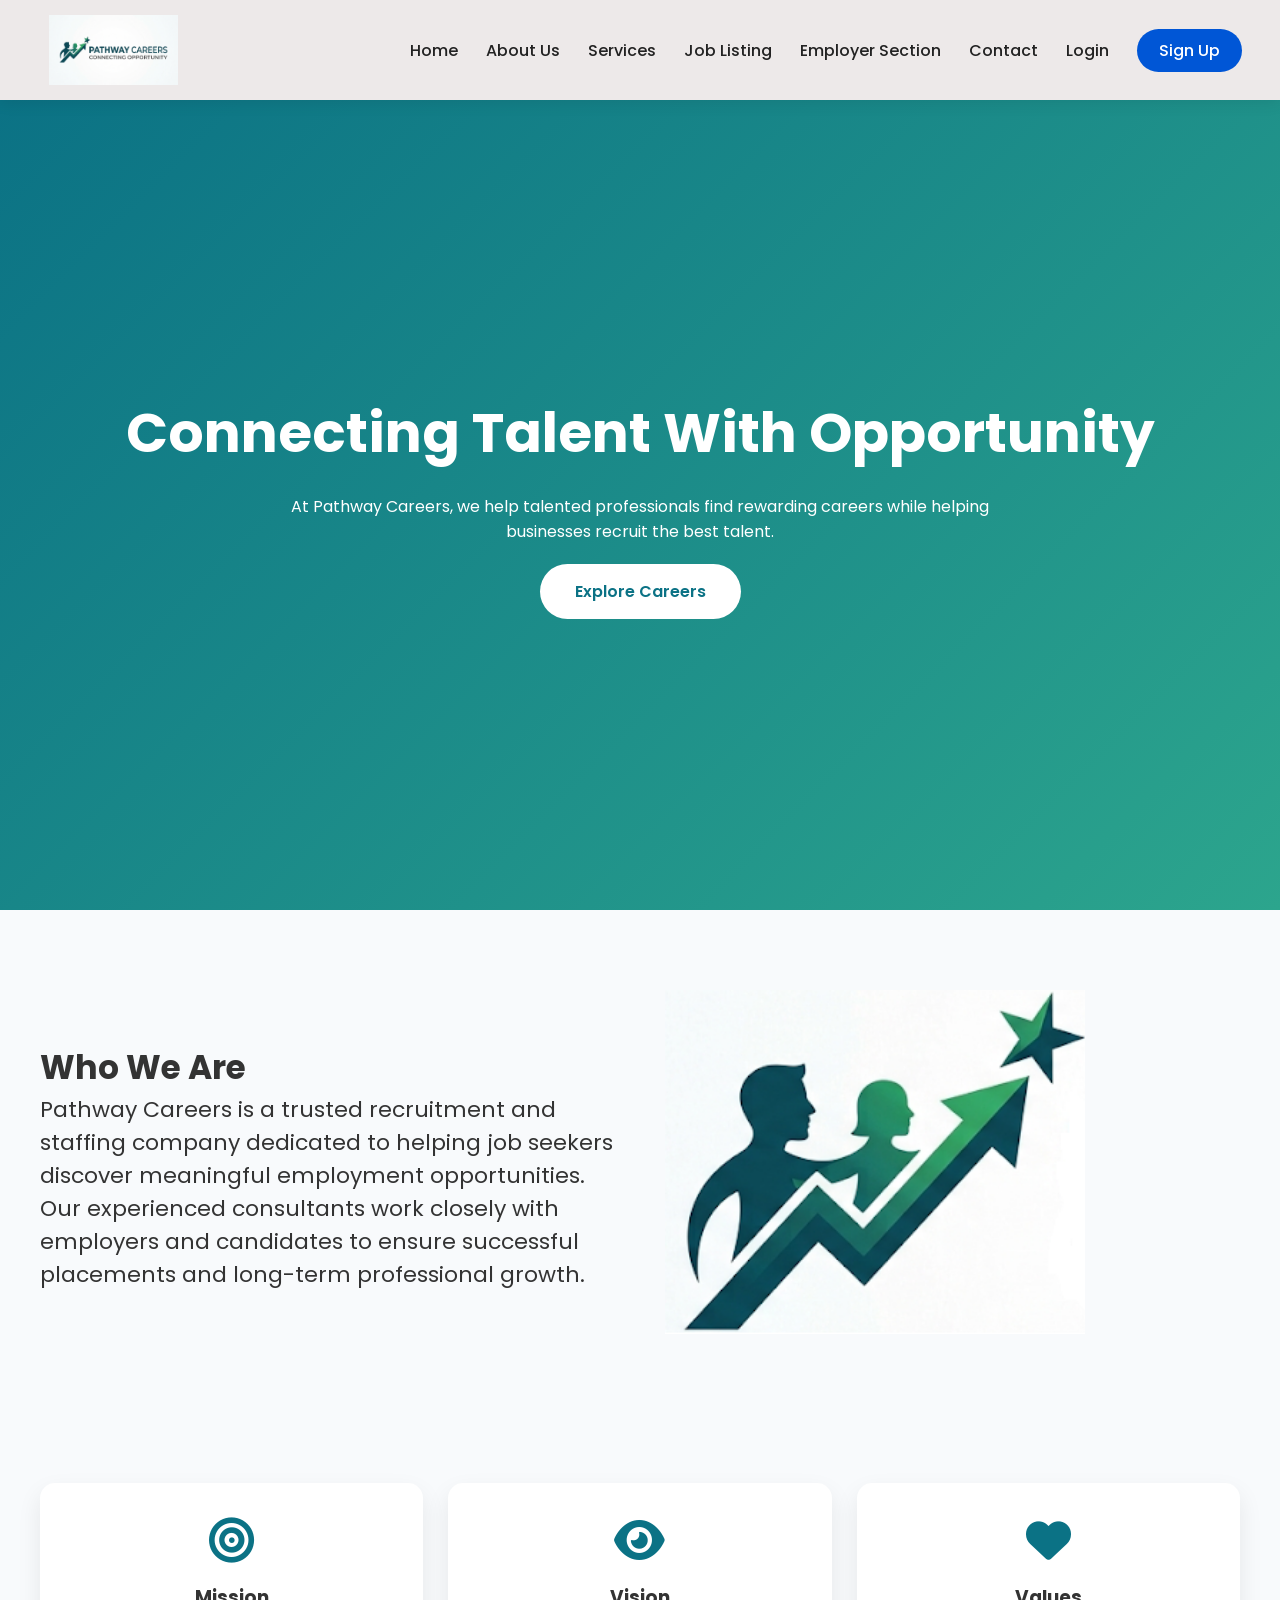
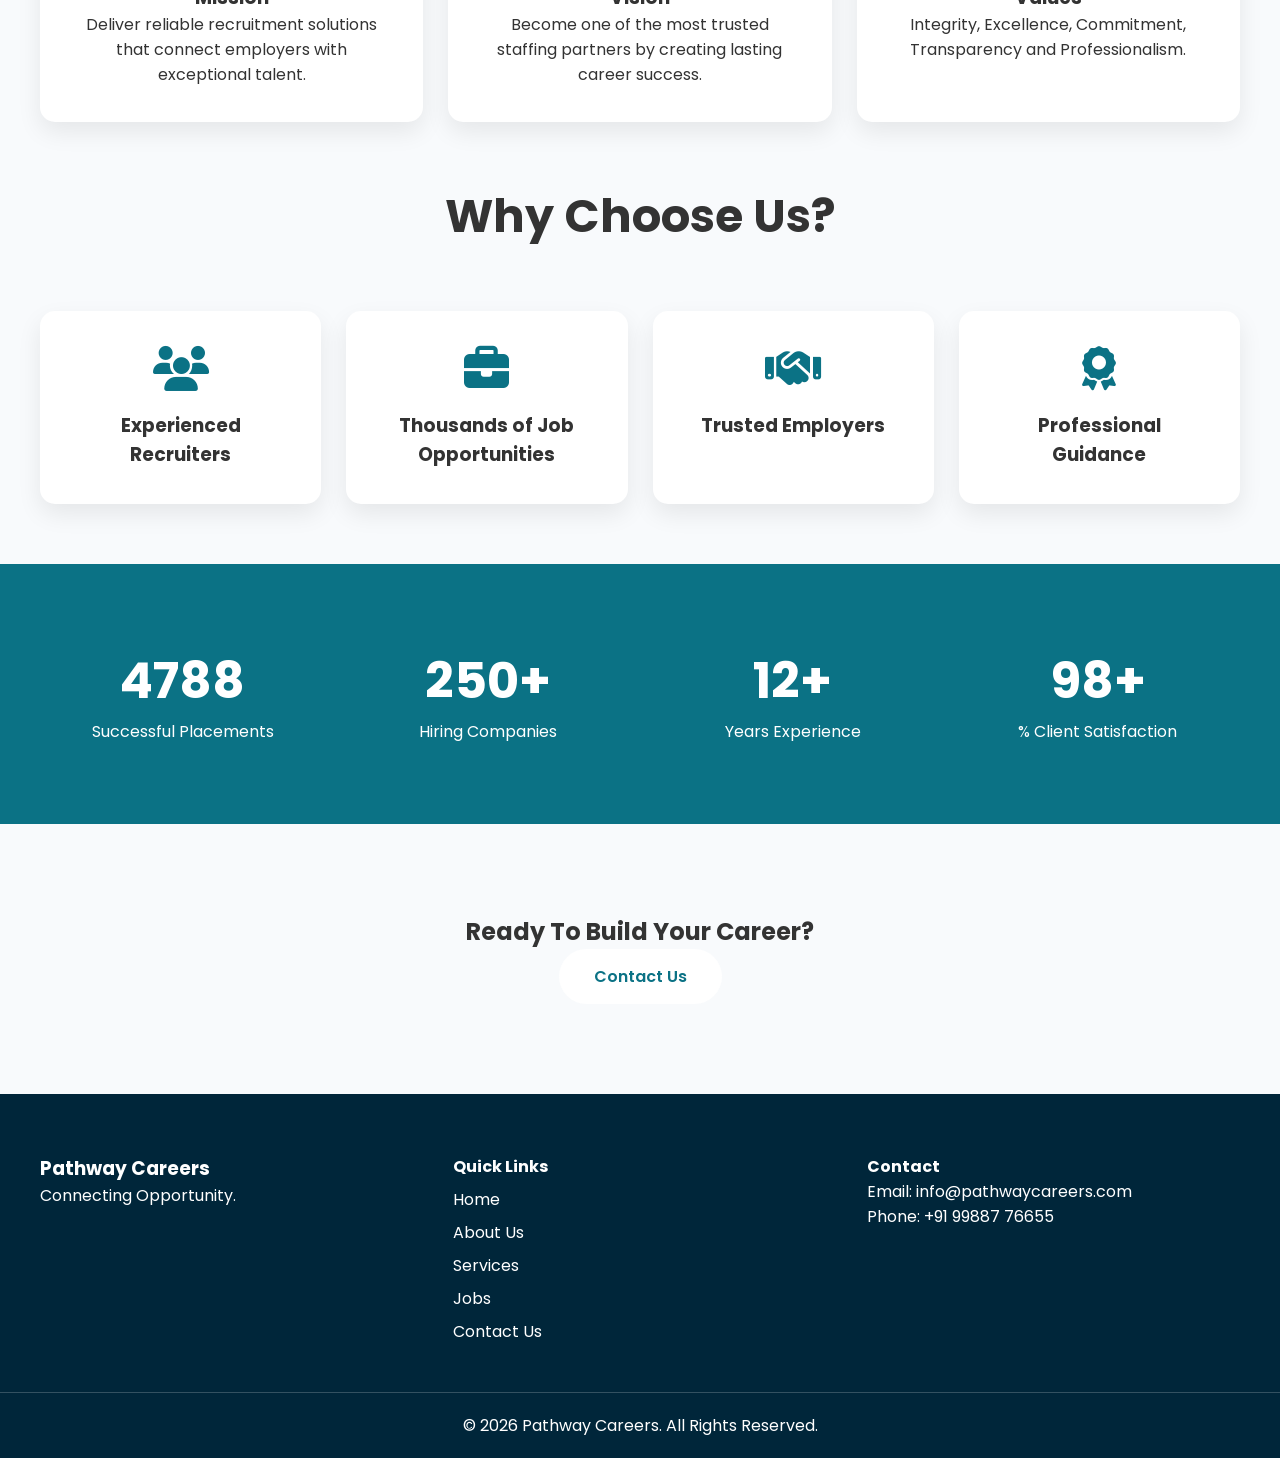
<file: about.html>
<!DOCTYPE html>
<html lang="en">

<head>

    <meta charset="UTF-8">
    <meta name="viewport" content="width=device-width, initial-scale=1.0">

    <title>About Us | Pathway Careers</title>
    <link rel="icon" type="image/png" href="abminilogo.png">

    <link rel="preconnect" href="https://fonts.googleapis.com">
    <link href="https://fonts.googleapis.com/css2?family=Poppins:wght@300;400;500;600;700&display=swap"
        rel="stylesheet">



    <link rel="stylesheet" href="https://cdnjs.cloudflare.com/ajax/libs/font-awesome/6.6.0/css/all.min.css">

    <link rel="stylesheet" href="abcss.css">

</head>

<body>

    <header>

        <div class="container">

            <div class="logo">

                <img src="alogo.webp" alt="logo">

            </div>

            <nav id="nav">

                <ul>

                    <li><a href="index.html">Home</a></li>

                    <li><a href="about.html" class="active">About Us</a></li>

                    <li><a href="services.html">Services</a></li>

                    <li><a href="job.html">Job Listing</a></li>

                    <li><a href="employer.html">Employer Section</a></li>

                    <li><a href="contact.html">Contact</a></li>

                    <li><a href="login.html">Login</a></li>

                    <li><a href="signup.html" class="signup-btn">Sign Up</a></li>
                </ul>

            </nav>

            <div class="menu-btn" id="menuBtn">
                <i class="fas fa-bars"></i>
            </div>

        </div>

    </header>

    <section class="hero">

        <div class="hero-content">

            <h1>Connecting Talent With Opportunity</h1>

            <p>

                At Pathway Careers, we help talented professionals find rewarding careers while helping businesses
                recruit the best talent.

            </p>

            <a href="job.html" class="btn">Explore Careers</a>

        </div>

    </section>

    <section class="about">

        <div class="container grid">

            <div>

                <h2>Who We Are</h2>

                <p>

                    Pathway Careers is a trusted recruitment and staffing company dedicated to helping job seekers
                    discover meaningful employment opportunities.

                </p>

                <p>

                    Our experienced consultants work closely with employers and candidates to ensure successful
                    placements and long-term professional growth.

                </p>

            </div>

            <div>

                <img src="abminilogo.png" class="about-logo">

            </div>

        </div>

    </section>

    <section class="mission">

        <div class="container cards">

            <div class="card">

                <i class="fas fa-bullseye"></i>

                <h3>Mission</h3>

                <p>

                    Deliver reliable recruitment solutions that connect employers with exceptional talent.

                </p>

            </div>

            <div class="card">

                <i class="fas fa-eye"></i>

                <h3>Vision</h3>

                <p>

                    Become one of the most trusted staffing partners by creating lasting career success.

                </p>

            </div>

            <div class="card">

                <i class="fas fa-heart"></i>

                <h3>Values</h3>

                <p>

                    Integrity, Excellence, Commitment, Transparency and Professionalism.

                </p>

            </div>

        </div>

    </section>

    <section class="why">

        <h2 class="h2">Why Choose Us?</h2>

        <div class="container cards">

            <div class="card">
                <i class="fas fa-users"></i>
                <h3>Experienced Recruiters</h3>
            </div>

            <div class="card">
                <i class="fas fa-briefcase"></i>
                <h3>Thousands of Job Opportunities</h3>
            </div>

            <div class="card">
                <i class="fas fa-handshake"></i>
                <h3>Trusted Employers</h3>
            </div>

            <div class="card">
                <i class="fas fa-award"></i>
                <h3>Professional Guidance</h3>
            </div>

        </div>

    </section>

    <section class="stats">

        <div class="container stats-grid">

            <div>

                <h2 class="counter" data-target="5000">0</h2>

                <p>Successful Placements</p>

            </div>

            <div>

                <h2 class="counter" data-target="250">0</h2>

                <p>Hiring Companies</p>

            </div>

            <div>

                <h2 class="counter" data-target="12">0</h2>

                <p>Years Experience</p>

            </div>

            <div>

                <h2 class="counter" data-target="98">0</h2>

                <p>% Client Satisfaction</p>

            </div>

        </div>

    </section>

    <section class="cta">

        <h2>Ready To Build Your Career?</h2>

        <a href="contact.html" class="btn">Contact Us</a>

    </section>

    <footer>

        <div class="container footer">

            <div>

                <h3>Pathway Careers</h3>

                <p>Connecting Opportunity.</p>

            </div>

            <div>

                <h4>Quick Links</h4>
                <a href="index.html">Home</a>
                <a href="about.html">About Us</a>
                <a href="services.html">Services</a>
                <a href="job.html">Jobs</a>
                <a href="contact.html">Contact Us</a>

            </div>

            <div>

                <h4>Contact</h4>

                <p>Email: info@pathwaycareers.com</p>

                <p>Phone: +91 99887 76655</p>

            </div>

        </div>

        <div class="copy">

            © 2026 Pathway Careers. All Rights Reserved.

        </div>

    </footer>

    <script>
        const menu = document.getElementById("nav");
        const btn = document.getElementById("menuBtn");

        btn.onclick = () => {
            menu.classList.toggle("active");
        };

        const counters = document.querySelectorAll(".counter");

        counters.forEach(counter => {

            const update = () => {

                const target = +counter.getAttribute("data-target");

                const count = +counter.innerText;

                const speed = 80;

                const increment = target / speed;

                if (count < target) {

                    counter.innerText = Math.ceil(count + increment);

                    setTimeout(update, 20);

                }

                else {

                    counter.innerText = target + "+";

                }

            }

            update();

        });
    </script>

</body>

</html>
</file>
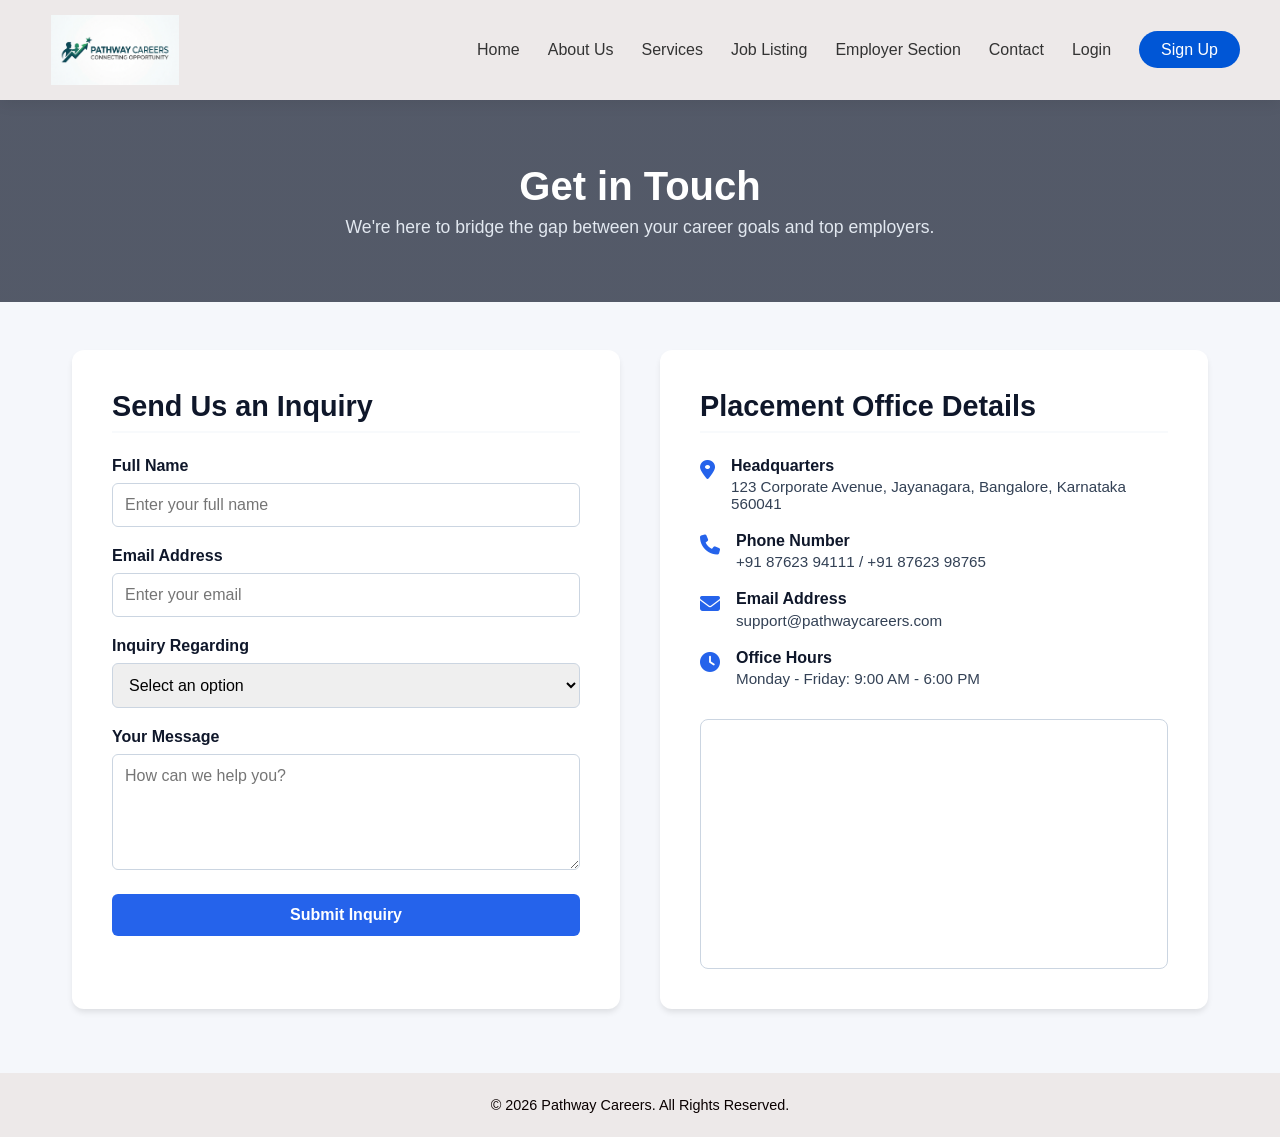
<file: contact.html>
<!DOCTYPE html>
<html lang="en">
<head>
    <meta charset="UTF-8">
    <meta name="viewport" content="width=device-width, initial-scale=1.0">
    <title>Contact Us - Pathway Careers</title>
    <!-- FontAwesome for Icons -->
    <link rel="stylesheet" href="https://cdnjs.cloudflare.com/ajax/libs/font-awesome/6.4.0/css/all.min.css">
    <style>
        :root {
            --primary-color: #0f172a;
            --accent-color: #2563eb;
            --accent-hover: #1d4ed8;
            --bg-light: #f8fafc;
            --text-dark: #334155;
            --border-color: #cbd5e1;
        }

       /* ===========================
   GOOGLE FONT & RESET
=========================== */


@import url('https://fonts.googleapis.com/css2?family=Poppins:wght@300;400;500;600;700;800&display=swap');


*{
margin:0;
padding:0;
box-sizing:border-box;
font-family:'Poppins',sans-serif;
}

body{
background:#f5f7fb;
color:#222;
}

/*===========================
 NAVBAR
===========================*/

header{
position:sticky;
top:0;
z-index:1000;
background:#ede9e9;
box-shadow:0 3px 15px rgba(0,0,0,.08);
}

.navbar{
max-width:1400px;
margin:auto;
padding:15px 40px;
display:flex;
align-items:center;
justify-content:space-between;
position:relative;
}

.logo{
display:flex;
align-items:center;
gap:12px;
}

.logo img{
width:150px;
height:70px;
border-radius:0;
object-fit:contain;
display:block;
flex-shrink:0;
}

.logo h2{
font-size:26px;
font-weight:700;
color:#004aad;
}

.nav-links{
display:flex;
list-style:none;
gap:28px;
align-items:center;
}

.nav-links li a{
text-decoration:none;
color:#333;
font-weight:500;
transition:.3s;
}

.nav-links li a:hover,
.nav-links li a.active{
color:#0056d6;
}

.signup-btn{
background:#0056d6;
color:#fff!important;
padding:10px 22px;
border-radius:30px;
transition:.3s;
}

.signup-btn:hover{
background:#003f9e;
}

.menu-btn{
display:none;
font-size:30px;
cursor:pointer;
color:#0056d6;
}

@media (max-width: 900px){
    .navbar{
        padding:15px 20px;
    }

    .menu-btn{
        display:block;
    }

    .nav-links{
        position:absolute;
        top:calc(100% + 8px);
        right:20px;
        flex-direction:column;
        align-items:flex-start;
        background:#fff;
        width:min(280px, 90vw);
        max-height:calc(100vh - 90px);
        overflow-y:auto;
        padding:18px;
        border-radius:16px;
        box-shadow:0 12px 30px rgba(0,0,0,0.16);
        display:none;
        z-index:1001;
    }

    .nav-links.active{
        display:flex;
    }

    .nav-links li{
        width:100%;
    }

    .nav-links li a{
        display:block;
        width:100%;
        padding:8px 0;
    }

    .signup-btn{
        display:inline-block;
        text-align:center;
        margin-top:5px;
    }
}

        /* Hamburger Menu Icon */
        .hamburger {
            display: none;
            cursor: pointer;
            font-size: 1.5rem;
            color: var(--primary-color);
        }

        /* --- HERO BANNER --- */
        .page-banner {
            background: linear-gradient(rgba(15, 23, 42, 0.7), rgba(15, 23, 42, 0.7)), url('https://images.unsplash.com/photo-1521737604893-d14cc237f11d?auto=format&fit=crop&w=1200&q=80') no-repeat center center/cover;
            color: #ffffff;
            text-align: center;
            padding: 4rem 2rem;
        }

        .page-banner h1 {
            font-size: 2.5rem;
            margin-bottom: 0.5rem;
        }

        .page-banner p {
            font-size: 1.1rem;
            color: #e2e8f0;
        }

        /* --- CONTACT SECTION CONTAINER --- */
        .contact-container {
            max-width: 1200px;
            margin: 3rem auto;
            padding: 0 2rem;
            display: grid;
            grid-template-columns: 1fr 1fr;
            gap: 2.5rem;
        }

        .card {
            background: #ffffff;
            padding: 2.5rem;
            border-radius: 12px;
            box-shadow: 0 4px 6px -1px rgba(0, 0, 0, 0.1);
        }

        .card h2 {
            font-size: 1.8rem;
            color: var(--primary-color);
            margin-bottom: 1.5rem;
            border-bottom: 2px solid var(--bg-light);
            padding-bottom: 0.5rem;
        }

        /* --- INQUIRY FORM --- */
        .form-group {
            margin-bottom: 1.25rem;
        }

        .form-group label {
            display: block;
            font-weight: 600;
            margin-bottom: 0.5rem;
            color: var(--primary-color);
        }

        .form-group input, 
        .form-group select, 
        .form-group textarea {
            width: 100%;
            padding: 0.75rem;
            border: 1px solid var(--border-color);
            border-radius: 6px;
            font-size: 1rem;
            outline: none;
            transition: border-color 0.3s;
        }

        .form-group input:focus, 
        .form-group select:focus, 
        .form-group textarea:focus {
            border-color: var(--accent-color);
        }

        .btn-submit {
            background-color: var(--accent-color);
            color: #ffffff;
            border: none;
            padding: 0.75rem 1.5rem;
            font-size: 1rem;
            font-weight: 600;
            border-radius: 6px;
            cursor: pointer;
            width: 100%;
            transition: background-color 0.3s;
        }

        .btn-submit:hover {
            background-color: var(--accent-hover);
        }

        /* --- PLACEMENT OFFICE DETAILS --- */
        .office-details {
            display: flex;
            flex-direction: column;
            gap: 1.25rem;
            margin-bottom: 2rem;
        }

        .detail-item {
            display: flex;
            align-items: flex-start;
            gap: 1rem;
        }

        .detail-item i {
            color: var(--accent-color);
            font-size: 1.25rem;
            margin-top: 0.2rem;
        }

        .detail-item div h4 {
            font-size: 1rem;
            color: var(--primary-color);
            margin-bottom: 0.2rem;
        }

        .detail-item div p {
            color: var(--text-dark);
            font-size: 0.95rem;
        }

        /* --- GOOGLE MAP EMBED --- */
        .map-container {
            margin-top: 1.5rem;
            border-radius: 8px;
            overflow: hidden;
            border: 1px solid var(--border-color);
            height: 250px;
        }

        .map-container iframe {
            width: 100%;
            height: 100%;
            border: 0;
        }

        /* --- FOOTER --- */
        footer {
            background-color: #ede9e9;
            color: #0a0000;
            text-align: center;
            padding: 1.5rem 0;
            margin-top: 4rem;
            font-size: 0.9rem;
        }

        /* --- RESPONSIVE DESIGN & HAMBURGER --- */
        @media (max-width: 900px) {
            .contact-container {
                grid-template-columns: 1fr;
            }
        }

        @media (max-width: 768px) {
            .hamburger {
                display: block;
            }

            .nav-links {
                position: absolute;
                top: 100%;
                left: 0;
                width: 100%;
                background-color: #ffffff;
                flex-direction: column;
                align-items: center;
                gap: 0;
                max-height: 0;
                overflow: hidden;
                box-shadow: 0 4px 6px -1px rgba(0, 0, 0, 0.1);
                transition: max-height 0.3s ease-in-out;
            }

            .nav-links.active {
                max-height: 300px;
            }

            .nav-links li {
                width: 100%;
                text-align: center;
                padding: 1rem 0;
                border-bottom: 1px solid var(--bg-light);
            }
        }
    </style>
</head>
<body>

    <!-- Header Section -->
    <header>

<nav class="navbar">


<div class="logo">

<img src="pathway.webp" alt="Pathway Careers Logo">


</div>



<ul id="navLinks" class="nav-links">

<li><a href="index.html">Home</a></li>

<li><a href="about.html">About Us</a></li>

<li><a href="services.html">Services</a></li>

<li><a href="job.html">Job Listing</a></li>

<li><a href="employer.html">Employer Section</a></li>

<li><a href="contact.html">Contact</a></li>

<li><a href="login.html">Login</a></li>

<li><a href="signup.html" class="signup-btn">Sign Up</a></li>

</ul>



<div id="hamburger" class="menu-btn" role="button" tabindex="0" aria-expanded="false" aria-label="Toggle navigation">
    <i class="fa-solid fa-bars" aria-hidden="true"></i>
</div>


</nav>

</header>

    <!-- Page Banner -->
    <div class="page-banner">
        <h1>Get in Touch</h1>
        <p>We're here to bridge the gap between your career goals and top employers.</p>
    </div>

    <!-- Main Content Grid -->
    <div class="contact-container">
        
        <!-- Left Column: Inquiry Form -->
        <div class="card">
            <h2>Send Us an Inquiry</h2>
            <form action="#" method="POST">
                <div class="form-group">
                    <label for="name">Full Name</label>
                    <input type="text" id="name" name="name" placeholder="Enter your full name" required>
                </div>

                <div class="form-group">
                    <label for="email">Email Address</label>
                    <input type="email" id="email" name="email" placeholder="Enter your email" required>
                </div>

                <div class="form-group">
                    <label for="category">Inquiry Regarding</label>
                    <select id="category" name="category" required>
                        <option value="" disabled selected>Select an option</option>
                        <option value="job-seeker">Job Seeker Support</option>
                        <option value="employer">Employer Services / Hiring</option>
                        <option value="campus">Campus Placement</option>
                        <option value="general">General Inquiry</option>
                    </select>
                </div>

                <div class="form-group">
                    <label for="message">Your Message</label>
                    <textarea id="message" name="message" rows="5" placeholder="How can we help you?" required></textarea>
                </div>

                <button type="submit" class="btn-submit">Submit Inquiry</button>
            </form>
        </div>

        <!-- Right Column: Office Details & Google Map -->
        <div class="card">
            <h2>Placement Office Details</h2>
            
            <div class="office-details">
                <div class="detail-item">
                    <i class="fa-solid fa-location-dot"></i>
                    <div>
                        <h4>Headquarters</h4>
                        <p>123 Corporate Avenue, Jayanagara, Bangalore, Karnataka 560041</p>
                    </div>
                </div>

                <div class="detail-item">
                    <i class="fa-solid fa-phone"></i>
                    <div>
                        <h4>Phone Number</h4>
                        <p>+91 87623 94111 / +91 87623 98765</p>
                    </div>
                </div>

                <div class="detail-item">
                    <i class="fa-solid fa-envelope"></i>
                    <div>
                        <h4>Email Address</h4>
                        <p>support@pathwaycareers.com</p>
                    </div>
                </div>

                <div class="detail-item">
                    <i class="fa-solid fa-clock"></i>
                    <div>
                        <h4>Office Hours</h4>
                        <p>Monday - Friday: 9:00 AM - 6:00 PM</p>
                    </div>
                </div>
            </div>

            <!-- Google Maps Access Embedded -->
            <div class="map-container">
                <iframe src="https://www.google.com/maps/embed?pb=!1m18!1m12!1m3!1d8869.332785527462!2d77.57633614039517!3d12.929206122955778!2m3!1f0!2f0!3f0!3m2!1i1024!2i768!4f13.1!3m3!1m2!1s0x3bae1599769734eb%3A0x171cab49aa92bdbd!2sJayanagar!5e0!3m2!1sen!2sin!4v1785751277726!5m2!1sen!2sin" width="600" height="450" style="border:0;" allowfullscreen="" loading="lazy" referrerpolicy="strict-origin-when-cross-origin"></iframe>
                
            </div>
        </div>

    </div>

    <!-- Footer -->
    <footer>
        <p>&copy; 2026 Pathway Careers. All Rights Reserved.</p>
    </footer>

    <!-- JavaScript for Mobile Hamburger Toggle -->
    <script>
    (function(){
        const hamburger = document.getElementById('hamburger');
        const navLinks = document.getElementById('navLinks');
        if (!hamburger || !navLinks) return;
        const hamburgerIcon = hamburger.querySelector('i');

        function openMenu(){
            navLinks.classList.add('active');
            if(hamburgerIcon){
                hamburgerIcon.classList.remove('fa-bars');
                hamburgerIcon.classList.add('fa-xmark');
            }
            hamburger.setAttribute('aria-expanded','true');
        }

        function closeMenu(){
            navLinks.classList.remove('active');
            if(hamburgerIcon){
                hamburgerIcon.classList.remove('fa-xmark');
                hamburgerIcon.classList.add('fa-bars');
            }
            hamburger.setAttribute('aria-expanded','false');
        }

        hamburger.addEventListener('click', function(e){
            e.stopPropagation();
            if(navLinks.classList.contains('active')) closeMenu();
            else openMenu();
        });

        // Allow keyboard activation (Enter/Space)
        hamburger.addEventListener('keydown', function(e){
            if(e.key === 'Enter' || e.key === ' '){
                e.preventDefault();
                hamburger.click();
            }
        });

        // Close when clicking a nav link (mobile)
        navLinks.addEventListener('click', function(e){
            const target = e.target.closest('a');
            if(target) closeMenu();
        });

        // Close when clicking outside the menu
        document.addEventListener('click', function(e){
            if(!navLinks.contains(e.target) && !hamburger.contains(e.target)){
                if(navLinks.classList.contains('active')) closeMenu();
            }
        });

        // Close on Escape key
        document.addEventListener('keydown', function(e){
            if(e.key === 'Escape') closeMenu();
        });
    })();
    </script>
</body>
</html>
</file>
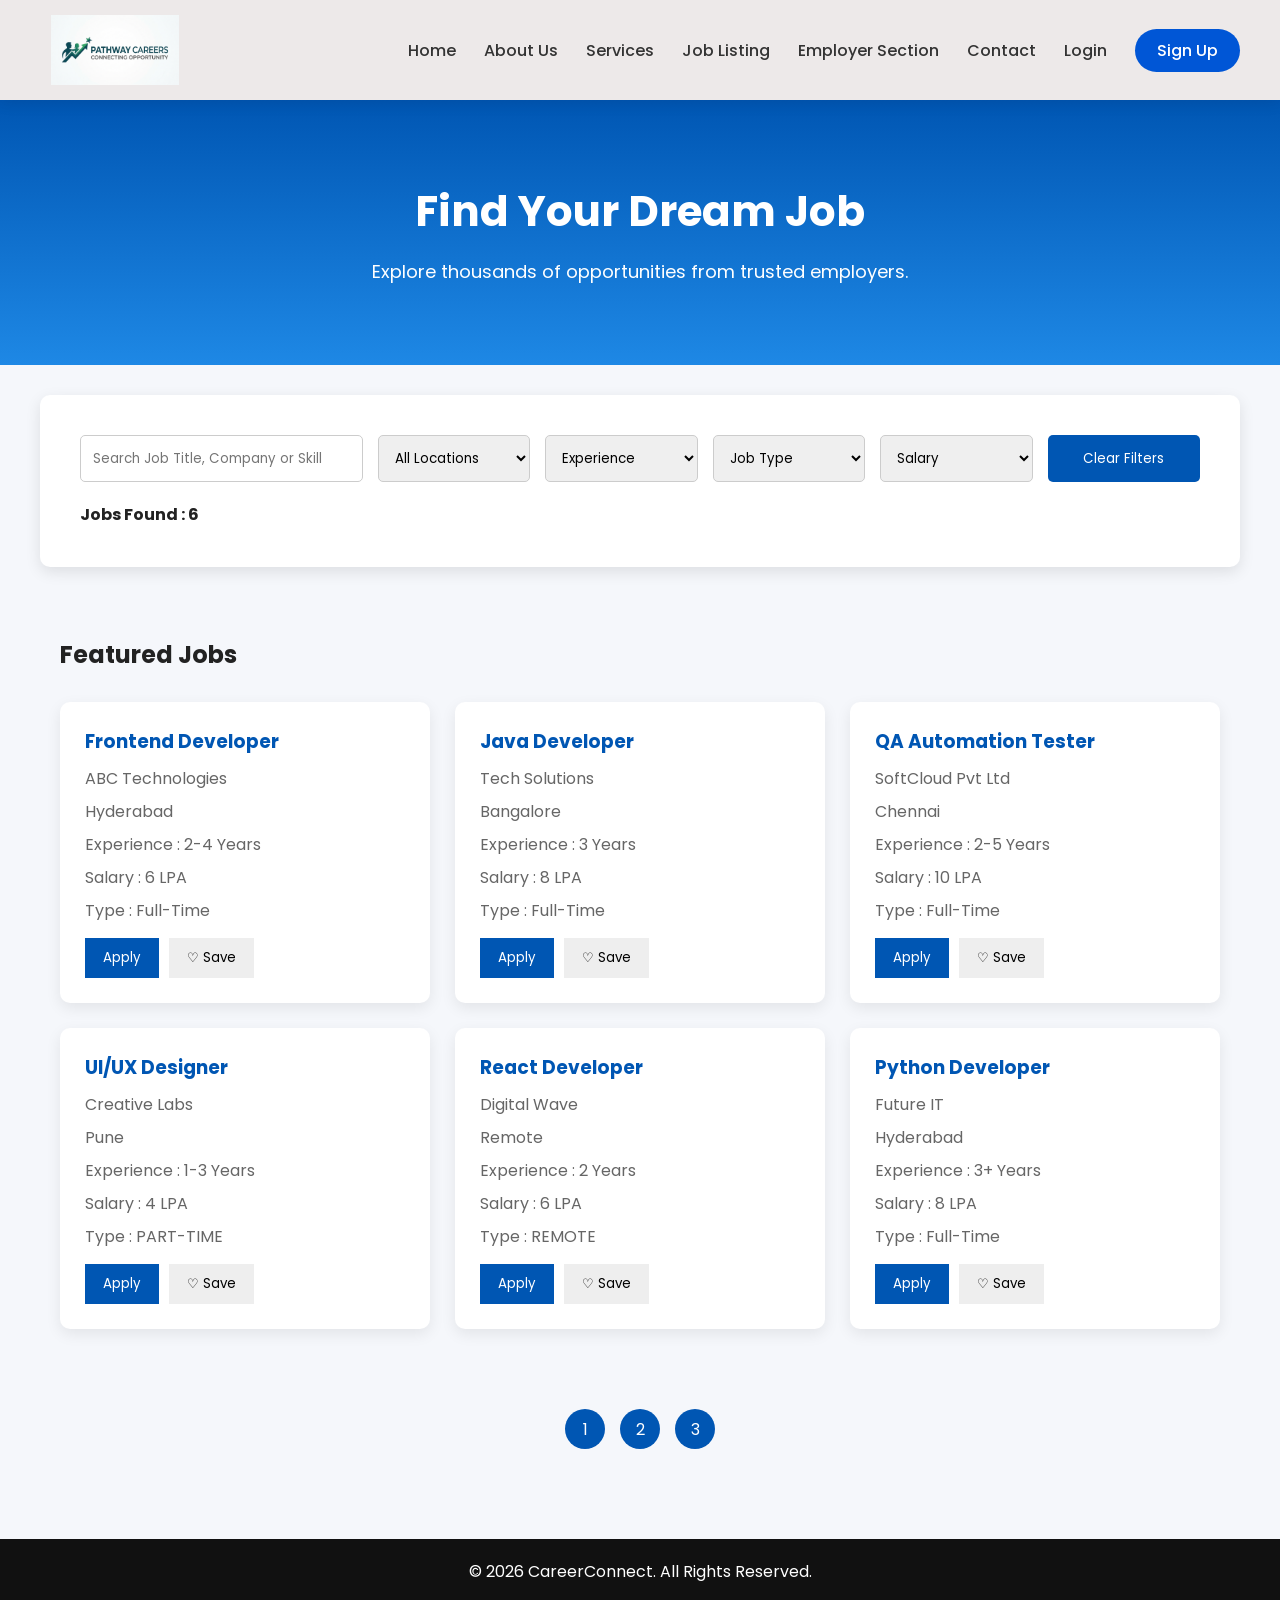
<file: job.html>
<!DOCTYPE html>
<html lang="en">
<head>

<meta charset="UTF-8">
<meta name="viewport" content="width=device-width, initial-scale=1.0">

<title>Job Listings</title>

<link rel="stylesheet" href="job.css">

<link rel="stylesheet"
href="https://cdnjs.cloudflare.com/ajax/libs/font-awesome/6.5.2/css/all.min.css">

</head>

<body>

<!-- Navigation -->

<header>

<nav class="navbar">


<div class="logo">

<img src="Path.png">


</div>



<ul class="nav-links">

<li><a href="index.html">Home</a></li>

<li><a href="about.html">About Us</a></li>

<li><a href="services.html">Services</a></li>

<li><a href="job.html">Job Listing</a></li>

<li><a href="employer.html">Employer Section</a></li>

<li><a href="contact.html">Contact</a></li>

<li><a href="login.html">Login</a></li>

<li><a href="signup.html" class="signup-btn">Sign Up</a></li>

</ul>



<div class="menu-btn">

<i class="fa-solid fa-bars"></i>

</div>


</nav>

</header>

<!-- Hero -->

<section class="hero">

<h1>Find Your Dream Job</h1>

<p>Explore thousands of opportunities from trusted employers.</p>

</section>

<!-- Search -->

<section class="search-section">

<div class="search-grid">

<input type="text"
id="searchInput"
placeholder="Search Job Title, Company or Skill">

<select id="locationFilter">
<option value="">All Locations</option>
<option>Hyderabad</option>
<option>Bangalore</option>
<option>Chennai</option>
<option>Pune</option>
<option>Remote</option>
</select>

<select id="experienceFilter">
<option value="">Experience</option>
<option>Fresher</option>
<option>1-3 Years</option>
<option>3-5 Years</option>
<option>5+ Years</option>
</select>

<select id="typeFilter">
<option value="">Job Type</option>
<option>Full-Time</option>
<option>Part-Time</option>
<option>Remote</option>
<option>Internship</option>
</select>

<select id="salaryFilter">
<option value="">Salary</option>
<option value="3">3 LPA+</option>
<option value="5">5 LPA+</option>
<option value="8">8 LPA+</option>
<option value="10">10 LPA+</option>
</select>

<button id="clearBtn">
Clear Filters
</button>

</div>

<p class="result-count">
Jobs Found :
<span id="resultCount"></span>
</p>

</section>

<!-- Jobs -->

<section class="jobs">

<h2>Featured Jobs</h2>

<div class="job-container">

<div class="job-card"

data-title="Frontend Developer"

data-company="ABC Technologies"

data-location="Hyderabad"

data-experience="2-4 Years"

data-type="Full-Time"

data-salary="6">

<h3>Frontend Developer</h3>

<p>ABC Technologies</p>

<p>Hyderabad</p>

<p>Experience : 2-4 Years</p>

<p>Salary : 6 LPA</p>

<p>Type : Full-Time</p>

<div class="buttons">

<button class="apply-btn">
Apply
</button>

<button class="save-btn">
♡ Save
</button>

</div>

</div>

<div class="job-card"
 data-title="Java Developer"

data-company="Tech Solutions"

data-location="Bangalore"

data-experience="3 Years"

data-type="Full-Time"

data-salary="8">

<h3>Java Developer</h3>

<p>Tech Solutions</p>

<span>Bangalore</span>

<p>Experience : 3 Years</p>

<p>Salary : 8 LPA</p>

<p>Type : Full-Time</p>

<div class="buttons">

<button class="apply-btn">
Apply
</button>

<button class="save-btn">
♡ Save
</button>

</div>

</div>

<div class="job-card"
 data-title="QA Automation Tester"

data-company="SoftCloud Pvt Ltd"

data-location="Chennai"

data-experience="2-5 Years"

data-type="Full-Time"

data-salary="10">

<h3>QA Automation Tester</h3>

<p>SoftCloud Pvt Ltd</p>

<span>Chennai</span>

<p>Experience : 2-5 Years</p>

<p>Salary : 10 LPA</p>

<p>Type : Full-Time</p>

<div class="buttons">

<button class="apply-btn">
Apply
</button>

<button class="save-btn">
♡ Save
</button>

</div>
</div>

<div class="job-card"
 data-title="UI/UX Designer"

data-company="Creative Labs"

data-location="Pune"

data-experience="1-3 Years"

data-type="PART-TIME"

data-salary="4 LPA">

<h3>UI/UX Designer</h3>

<p>Creative Labs</p>

<span>Pune</span>

<p>Experience : 1-3 Years</p>

<p>Salary : 4 LPA</p>

<p>Type : PART-TIME</p>

<div class="buttons">

<button class="apply-btn">
Apply
</button>

<button class="save-btn">
♡ Save
</button>

</div>
</div>

<div class="job-card"
 data-title="React Developer"

data-company="Digital Wave"

data-location="Remote"

data-experience="2 Years"

data-type="REMOTE"

data-salary="6 LPA">

<h3>React Developer</h3>

<p>Digital Wave</p>

<span>Remote</span>

<p>Experience : 2 Years</p>

<p>Salary : 6 LPA</p>

<p>Type : REMOTE</p>

<div class="buttons">

<button class="apply-btn">
Apply
</button>

<button class="save-btn">
♡ Save
</button>

</div>
</div>

<div class="job-card"
 data-title="Python Developer"
 data-company="Future IT"
 data-location="Hyderabad"
 data-experience="3+ Years"
 data-type="Full-Time"
 data-salary="8 LPA">

<h3>Python Developer</h3>

<p>Future IT</p>

<span>Hyderabad</span>

<p>Experience : 3+ Years</p>

<p>Salary : 8 LPA</p>

<p>Type : Full-Time</p>

<div class="buttons">

<button class="apply-btn">
Apply
</button>

<button class="save-btn">
♡ Save
</button>


</div>

</div>

</section>

<!-- Pagination -->

<div class="pagination">

<a href="#">1</a>

<a href="#">2</a>

<a href="#">3</a>

</div>

<!-- Footer -->

<footer>

<p>© 2026 CareerConnect. All Rights Reserved.</p>

</footer>

<script src="job.js"></script>

</body>
</html>
</file>
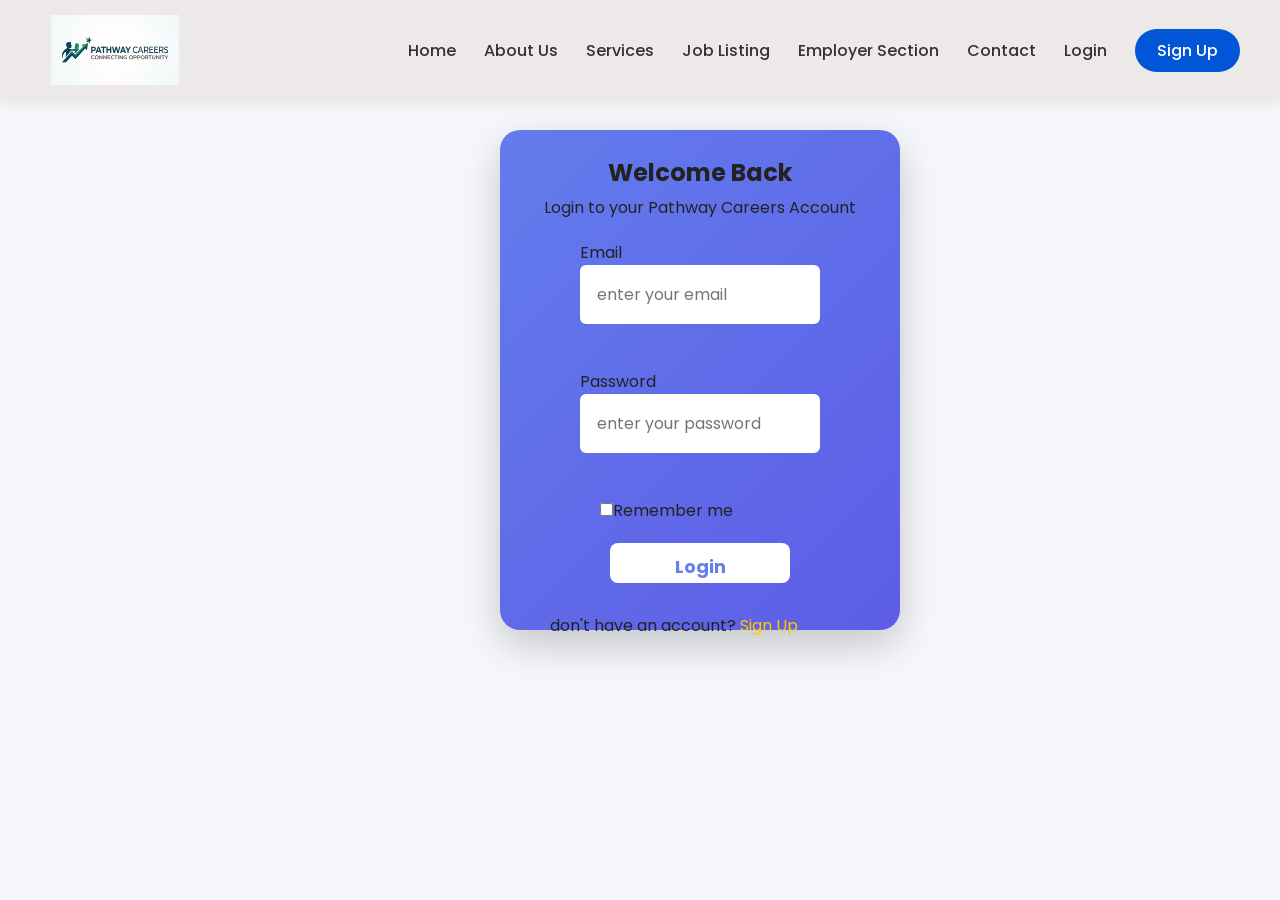
<file: login.html>
<!DOCTYPE html>
<html>
    <head>
        <title>Login Page</title>
          <meta charset="utf-8">
        <meta name="viewport" content="width=device-width , initial-scale=1.0">
        <link rel="stylesheet" href="https://cdnjs.cloudflare.com/ajax/libs/font-awesome/6.5.0/css/all.min.css">

        <style>
            /* ===========================
   GOOGLE FONT & RESET
=========================== */

@import url('https://fonts.googleapis.com/css2?family=Poppins:wght@300;400;500;600;700;800&display=swap');


          *{
margin:0;
padding:0;
box-sizing:border-box;
font-family:'Poppins',sans-serif;
}

body{
background:#f5f7fb;
color:#222;
}

 header{
position:sticky;
top:0;
z-index:1000;
background:#ede9e9;
box-shadow:0 3px 15px rgba(0,0,0,.08);
}

.navbar{
max-width:1400px;
margin:auto;
padding:15px 40px;
display:flex;
align-items:center;
justify-content:space-between;
position:relative;
}

.logo{
display:flex;
align-items:center;
gap:12px;
}

.logo img{
width:150px;
height:70px;
border-radius:0;
object-fit:contain;
display:block;
flex-shrink:0;
}

.logo h2{
font-size:26px;
font-weight:700;
color:#004aad;
}

.nav-links{
display:flex;
list-style:none;
gap:28px;
align-items:center;
}

.nav-links li a{
text-decoration:none;
color:#333;
font-weight:500;
transition:.3s;
}

.nav-links li a:hover,
.nav-links li a.active{
color:#0056d6;
}

.signup-btn{
background:#0056d6;
color:#fff!important;
padding:10px 22px;
border-radius:30px;
transition:.3s;
}

.signup-btn:hover{
background:#003f9e;
}

.menu-btn{
display:none;
font-size:30px;
cursor:pointer;
color:#0056d6;
}
                
             form{
                    display:flex;

                }

                .cont-form{
                    margin-top:30px;
                    width:400px;
                    height: 500px;
                    margin-left: 500px;
                    box-sizing: border-box;
                    box-shadow: 0 15px 40px rgba(0,0,0,0.2);
                    border: 15px;
                    text-align: left;
                    background:linear-gradient(135deg, #637cec 0%, #5d5de6 100%);
                    padding:20px;
                    border-radius: 20px;
                   
                }

                .h22{
                    justify-content: center;
                    text-align: center;
                    padding-top: 5px;
                }

                .p2{
                    justify-content: center;
                    text-align: center;
                    padding-top: 5px;
                }

                .fields{
                    padding-left: 60px;
                    padding-top: 20px;
                    
                }

                .btn{
                    width: 50%;
                    text-align: center;
                    justify-content: center;
                    height: 40px;
                    margin-top: 60px;
                    margin-left: 90px;
                    margin-right: 10px;
                    padding: 10px;
                    font-size: 18px;
                    font-weight: bold;
                    background-color: #fff;
                    color: #667eea;
                    border:none;
                    border-radius: 8px;
                    cursor:pointer;
                    margin-top: 20px;
                    transition: 0.3s;
                }

                .input{
                    margin-bottom: 20px;
                    text-align: left;
                    width:80%;
                    padding: 15px;
                    font-size: 16px;
                    border: 2px solid white;
                    border-radius: 6px;
                    outline: none;
                    box-sizing: border-box;
                }

               

                .l3{
                    margin-left: 80px;
                }

                .signup-link{
                    margin-top: 30px;
                    padding-left: 30px;
                   
                }
                .signup-link a{
                    color: #ffcc00;
                    text-decoration: none;
                }

                .btn:hover{
                   background-color:#ffcc00;
                   color:white;
                }

                
                .hamburger {
                display: none;
                cursor: pointer;
                 }

             
         @media (max-width: 768px) {

                .nav-links{
                    display: none;
                    position: absolute;
                    top: 90px;
                    left: 0;
                    width: 100%;
                    background-color: #fff;
                    padding: 20px 0;
                    flex-direction: column;
                    box-shadow: 0 5px 15px rgba(0,0,0,0.1);
                    text-align: center;
                }

                .nav-links.active{
                    display: flex;
                    flex-direction: column;
                    top:90%;
                    left:0;
                    width:100%;
                    background-color: #edf0f7;
                    z-index: 999;
                  
                    
                }

                .hamburger {
                    display: block;
                    margin-left: 0px;
                    margin-top: 15px;
                    font-size: 27px;
                }

                .cont-form {
                    flex-direction: column;
                    align-items: center;
                    width: 90%;
                    font-size: 13px;
                    margin-left: 18px;
                    margin-top: 10px;
                 }
             }
        
           
        </style>
    </head>
    <body>
  <header>

<nav class="navbar">
<div class="logo">
<img src="logo.png">
</div>
<ul class="nav-links" id="navLinks">

<li><a href="index.html">Home</a></li>

<li><a href="about.html">About Us</a></li>

<li><a href="services.html">Services</a></li>

<li><a href="job.html">Job Listing</a></li>

<li><a href="employer.html">Employer Section</a></li>

<li><a href="contact.html">Contact</a></li>

<li><a href="login.html">Login</a></li>

<li><a href="signup.html" class="signup-btn">Sign Up</a></li>

</ul>
<div class="hamburger" id="hamburger">
            <i class="fa-solid fa-bars"></i>
           </div>
</nav>
</header>
   
         
   
   <form id="loginForm">
        <div class="cont-form">
            <h2 class="h22">Welcome Back</h2>
            <p class="p2">Login to your Pathway Careers Account</p>
                    <div class="fields">
                    <label class="l1" for="email">Email</label><br>
                    <input class="input" type="email" placeholder="enter your email" required><br>
                    <br>
                    <label class="l2" for="password">Password</label><br>
                    <input class="input" type="password" placeholder="enter your password" required><br>
                    </div>
                    <br>
                    <label class="l3"><input type="checkbox">Remember me</label>
                        <br>
                     <button type="submit" class="btn">Login</button><br>

    
            <div class="signup-link">
                don't have an account?
                <a href="signup.html">Sign Up</a>
                 </div>
   </form>
   
            </div>
        </div>
        <script>
            const form=document.getElementById('loginForm');

            form.addEventListener('submit', function(e) {
                e.preventDefault();
                alert('Logged in Successfully');
                window.location.href="index.html";
            });

              
             const navLinks = document.getElementById("navLinks"); 
             const hamburger = document.getElementById("hamburger");
            
             
            hamburger.addEventListener("click",function(){
                navLinks.classList.toggle("active");
            }); 

            </script>
       </body>
</html>
</file>
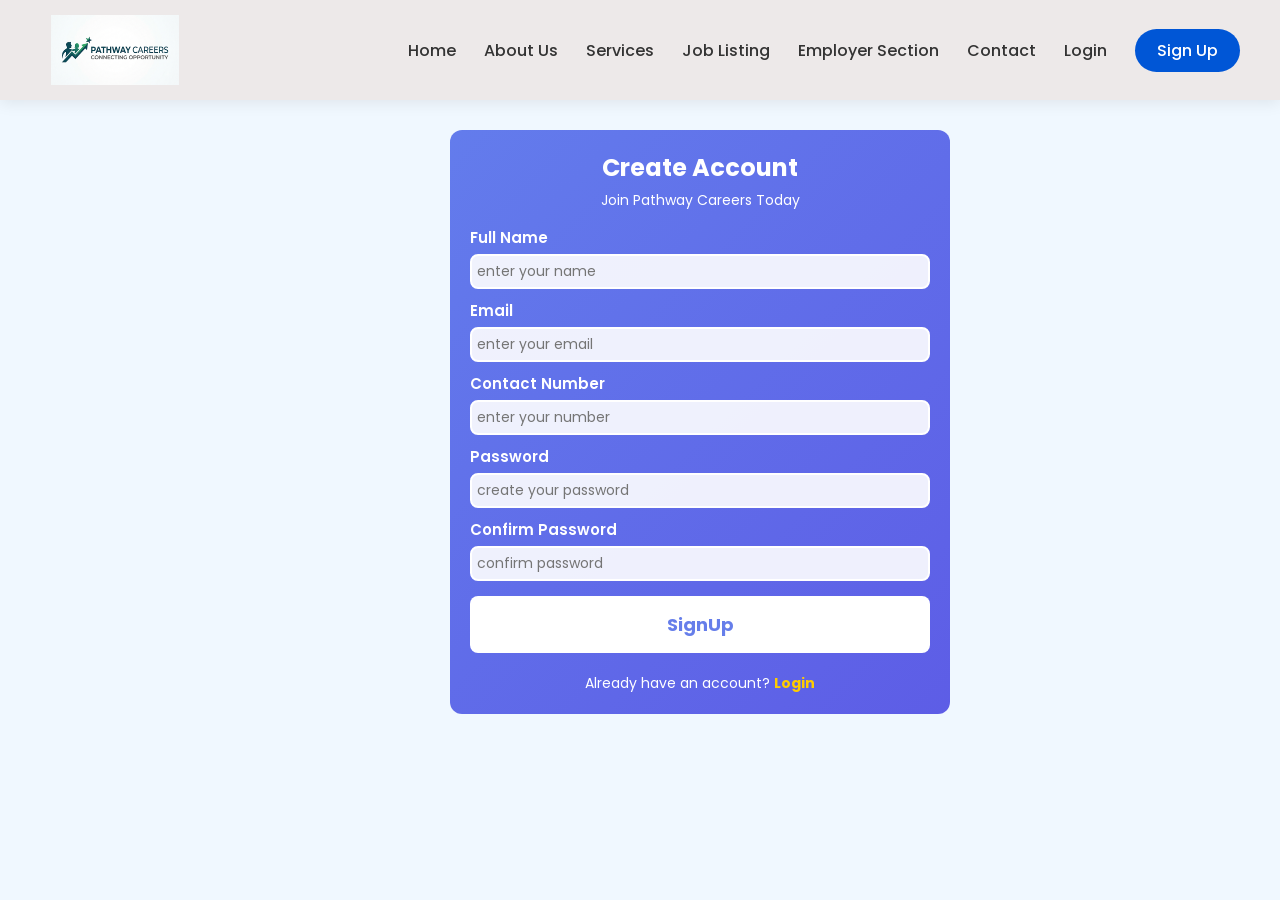
<file: signup.html>
<!DOCTYPE html>
<html>
    <head>
        <title>SignUp Page</title>
          <meta charset="utf-8">
        <meta name="viewport" content="width=device-width , initial-scale=1.0">
        <link rel="stylesheet" href="https://cdnjs.cloudflare.com/ajax/libs/font-awesome/6.5.0/css/all.min.css">

        <style>
          /* ===========================
   GOOGLE FONT & RESET
=========================== */

@import url('https://fonts.googleapis.com/css2?family=Poppins:wght@300;400;500;600;700;800&display=swap');

           *{
margin:0;
padding:0;
box-sizing:border-box;
font-family:'Poppins',sans-serif;
}

body{
background:aliceblue;
color:#222;
}


 header{
position:sticky;
top:0;
z-index:1000;
background:#ede9e9;
box-shadow:0 3px 15px rgba(0,0,0,.08);
}

.navbar{
max-width:1400px;
margin:auto;
padding:15px 40px;
display:flex;
align-items:center;
justify-content:space-between;
position:relative;
}

.logo{
display:flex;
align-items:center;
gap:12px;
}

.logo img{
width:150px;
height:70px;
border-radius:0;
object-fit:contain;
display:block;
flex-shrink:0;
}

.logo h2{
font-size:26px;
font-weight:700;
color:#004aad;
}

.nav-links{
display:flex;
list-style:none;
gap:28px;
align-items:center;
}

.nav-links li a{
text-decoration:none;
color:#333;
font-weight:500;
transition:.3s;
}

.nav-links li a:hover,
.nav-links li a.active{
color:#0056d6;
}

.signup-btn{
background:#0056d6;
color:#fff!important;
padding:10px 22px;
border-radius:30px;
transition:.3s;
}

.signup-btn:hover{
background:#003f9e;
}

.menu-btn{
display:none;
font-size:30px;
cursor:pointer;
color:#0056d6;
}

            .login-box {
                background: linear-gradient(135deg, #637cec 0%, #5d5de6 100%);
                margin-top: 30px;
                border-radius: 12px;
                width: 500px;
                backdrop-filter: blur(10px);
                color: white;
                padding: 20px;
                margin-left: 450px;
            }

            .login-box h2 {
                text-align: center;
                margin-bottom: 5px;
            }

            .login-box p {
                text-align: center;
                margin-bottom: 15px;
                font-size: 14px;
            }

            .input-group {
                margin-bottom: 10px;
            }

            .input-group label {
                display: block;
                font-size: 15px;
                margin-bottom: 5px;
                font-weight: 600;
            }

            .input-group input {
                width: 100%;
                padding: 5px;
                font-size: 14px;
                border: 2px solid white;
                border-radius: 8px;
                background-color: rgba(255,255,255,0.9);
                outline: none;
            }

            .btn {
                width:100%;
                padding:15px;
                font-size: 18px;
                font-weight: bold;
                background-color: white;
                color:#667eea;
                border: none;
                border-radius: 8px;
                cursor: pointer;
                margin-top: 5px;
                
            }

            .btn:hover {
                background-color: #ffcc00;
                color:#000;

            }

            .link {
                text-align: center;
                margin-top:20px;
                font-size: 14px;
            }

            .link a {
                color: #ffcc00;
                text-decoration: none;
                font-weight: bold;
            }

            
          .hamburger {
                display: none;
                cursor: pointer;
            }

             
         @media (max-width: 768px) {
               
            .nav-links{
                    display: none;
                    position: absolute;
                    top: 10px;
                    left: 0;
                    width: 100%;
                    background-color: #fff;
                    padding: 20px 0;
                    flex-direction: column;
                    box-shadow: 0 5px 15px rgba(0,0,0,0.1);
                    text-align: center;
                }

                .nav-links.active{
                    display: flex;
                    flex-direction: column;
                    top:90%;
                    left:0;
                    width:100%;
                    background-color: #edeef0;
                    z-index: 999;
                  
                    
                }

                .hamburger {
                    display: block;
                    font-size: 29px;
                }

                .login-box {
                    width: 90%;
                    margin-left: 5%;
                }

            }
        </style>
    </head>
    <body>

        <header>
       
<nav class="navbar">
<div class="logo">
<img src="logo.png">
</div>
<ul class="nav-links" id="navLinks">

<li><a href="index.html">Home</a></li>

<li><a href="about.html">About Us</a></li>

<li><a href="services.html">Services</a></li>

<li><a href="job.html">Job Listing</a></li>

<li><a href="employer.html">Employer Section</a></li>

<li><a href="contact.html">Contact</a></li>

<li><a href="login.html">Login</a></li>

<li><a href="signup.html" class="signup-btn">Sign Up</a></li>

</ul>
<div class="hamburger" id="hamburger">
            <i class="fa-solid fa-bars"></i>
           </div>
</nav>
</header>

        <div class="login-box">
            <h2>Create Account</h2>
            <p>Join Pathway Careers Today</p>

            <form id="signupForm">

                <div class="input-group">
                    <label>Full Name</label>
                    <input type="text" placeholder="enter your name" required>
                </div>

                <div class="input-group">
                    <label>Email</label>
                    <input type="email" placeholder="enter your email" required>
                </div>

                <div class="input-group">
                    <label>Contact Number</label>
                    <input type="number" placeholder="enter your number" required>
                </div>

                <div class="input-group">
                    <label>Password</label>
                    <input type="password" placeholder="create your password" required>
                </div>

                <div class="input-group">
                    <label>Confirm Password</label>
                    <input type="password" placeholder="confirm password" required>
                </div>

                <button type="submit" class="btn">SignUp</button>
                
            </form>

            <div class="link">Already have an account? <a href="login.html">Login</a>
            </div>
        </div>
        <script>
            document.getElementById('signupForm').addEventListener('submit', function(e){
                e.preventDefault();
                alert('Account Created Successfully');

                window.location.href="login.html";
            });

              
             const navLinks = document.getElementById("navLinks"); 
             const hamburger = document.getElementById("hamburger");
            
             
            hamburger.addEventListener("click",function(){
                navLinks.classList.toggle("active");
            }); 
        </script>
    </body>
</html>
</file>
<file: abcss.css>
* {
    margin: 0;
    padding: 0;
    box-sizing: border-box;
    font-family: 'Poppins', sans-serif;
    scroll-behavior: smooth;
  }

  body {
    background: #f8fafc;
    color: #333;
  }

  .container {
    width: 94%;
    max-width: 1200px;
    margin: auto;
  }

  header {
    background: #ede9e9;
    position: sticky;
    top: 0;
    z-index: 1000;
    box-shadow: 0 3px 15px rgba(0, 0, 0, .08);
  }

  header .container {
    display: flex;
    justify-content: space-between;
    align-items: center;
    padding: 15px 0;
    position: relative;
    max-width: 1400px;
    margin: auto;
  }

  .logo{
display:flex;
align-items:center;
gap:12px;
}

  .logo img {
    height: 70px;
    width: 150px;
    object-fit: contain;
    display: block;
   
  }

  nav ul {
    display: flex;
    gap: 28px;
    list-style: none;
    align-items: center;
  }

  nav a {
    text-decoration: none;
    color: #222;
    font-weight: 500;
    
  }

  nav a:hover {
    color:#0056d6;

  }

.signup-btn{
background:#0056d6;
color:#fff!important;
padding:10px 22px;
border-radius:30px;
transition:.3s;
}

.signup-btn:hover{
background:#003f9e;
}

  .hero {
    height: 90vh;
    display: flex;
    justify-content: center;
    align-items: center;
    text-align: center;
    background: linear-gradient(135deg, #0b7285, #2ca58d);
    color: #fff;
    padding: 20px;
  }

  .hero h1 {
    font-size: 55px;
  }

  .hero p {
    margin: 20px auto;
    max-width: 700px;
  }

  .btn {
    display: inline-block;
    background: #fff;
    color: #0b7285;
    padding: 15px 35px;
    border-radius: 40px;
    text-decoration: none;
    font-weight: 600;
    transition: .4s;
  }

  .btn:hover {
    transform: translateY(-5px);
  }

  .grid {
    display: grid;
    grid-template-columns: repeat(2, 1fr);
    gap: 50px;
    align-items: center;
    padding: 80px 0;
    font-size: 22px;
  }

  .about-logo {
    width: 100%;
    max-width: 420px;
  }

  .cards {
    display: grid;
    grid-template-columns: repeat(auto-fit, minmax(250px, 1fr));
    gap: 25px;
    padding: 60px 0;
  }

  .card {
    background: #fff;
    padding: 35px;
    text-align: center;
    border-radius: 15px;
    transition: .4s;
    box-shadow: 0 10px 25px rgba(0, 0, 0, .08);
  }

  .card:hover {
    transform: translateY(-10px);
  }

  .card i {
    font-size: 45px;
    color: #0b7285;
    margin-bottom: 20px;
  }
.h2{
  font-size: 46px;
  text-align: center;
}
  .stats {
    background: #0b7285;
    color: #fff;
    padding: 80px 0;
  }

  .stats-grid {
    display: grid;
    grid-template-columns: repeat(auto-fit, minmax(220px, 1fr));
    text-align: center;
    gap: 20px;
  }

  .counter {
    font-size: 50px;
  }

  .cta {
    padding: 90px 20px;
    text-align: center;
  }

  footer {
    background: #00263a;
    color: #fff;
    padding-top: 60px;
  }

  .footer {
    display: grid;
    grid-template-columns: repeat(auto-fit, minmax(250px, 1fr));
    gap: 40px;
  }

  .footer a {
    display: block;
    color: #fff;
    text-decoration: none;
    margin: 8px 0;
  }

  .copy {
    text-align: center;
    padding: 20px;
    margin-top: 40px;
    border-top: 1px solid rgba(255, 255, 255, .2);
  }

  .menu-btn {
    display: none;
    font-size: 28px;
    cursor: pointer;
  }

  @media(max-width:768px) {

    .grid {
      grid-template-columns: 1fr;
      text-align: center;
    }

    .hero h1 {
      font-size: 38px;
    }

    nav {
      position: absolute;
      top: 100px;
      left: -110%;
      width: 100%;
      background: #fff;
      transition: .4s;
    }

    nav.active {
      left: 0;
    }

    nav ul {
      flex-direction: column;
      padding: 20px;
    }

    .menu-btn {
      display: block;
    }

  }
</file>
<file: job.css>
/* ===========================
   GOOGLE FONT & RESET
=========================== */

@import url('https://fonts.googleapis.com/css2?family=Poppins:wght@300;400;500;600;700;800&display=swap');

*{
margin:0;
padding:0;
box-sizing:border-box;
font-family:'Poppins',sans-serif;
}

body{
background:#f5f7fb;
color:#222;
}

/*===========================
 NAVBAR
===========================*/

header{
position:sticky;
top:0;
z-index:1000;
background:#ede9e9;
box-shadow:0 3px 15px rgba(0,0,0,.08);
}

.navbar{
max-width:1400px;
margin:auto;
padding:15px 40px;
display:flex;
align-items:center;
justify-content:space-between;
position:relative;
}

.logo{
display:flex;
align-items:center;
gap:12px;
}

.logo img{
width:150px;
height:70px;
border-radius:0;
object-fit:contain;
display:block;
flex-shrink:0;
}

.logo h2{
font-size:26px;
font-weight:700;
color:#004aad;
}

.nav-links{
display:flex;
list-style:none;
gap:28px;
align-items:center;
}

.nav-links li a{
text-decoration:none;
color:#333;
font-weight:500;
transition:.3s;
}

.nav-links li a:hover,
.nav-links li a.active{
color:#0056d6;
}

.signup-btn{
background:#0056d6;
color:#fff!important;
padding:10px 22px;
border-radius:30px;
transition:.3s;
}

.signup-btn:hover{
background:#003f9e;
}

.menu-btn{
display:none;
font-size:30px;
cursor:pointer;
color:#0056d6;
}

/* Hero */

.hero{
padding:80px 20px;
text-align:center;
background:linear-gradient(#0056b3,#1e88e5);
color:#fff;
}

.hero h1{
font-size:42px;
margin-bottom:15px;
}

.hero p{
font-size:18px;
}

/* Search */

.search-section{

padding:40px;

background:#fff;

margin:30px auto;

border-radius:10px;

max-width:1200px;

box-shadow:0 5px 15px rgba(0,0,0,.1);

}

.search-grid{

display:grid;

grid-template-columns:repeat(6,1fr);

gap:15px;

}

.search-grid input,
.search-grid select{

padding:12px;

border:1px solid #ccc;

border-radius:5px;

}

.search-grid button{

background:#0056b3;

color:#fff;

border:none;

cursor:pointer;

border-radius:5px;

}

.result-count{

margin-top:20px;

font-weight:bold;

}

.buttons{

display:flex;

gap:10px;

margin-top:15px;

}

.apply-btn{

background:#0056b3;

color:white;

padding:10px 18px;

border:none;

cursor:pointer;

}

.save-btn{

background:#eee;

border:none;

padding:10px 18px;

cursor:pointer;

}

.save-btn.saved{

background:red;

color:white;

}

.no-job{

text-align:center;

font-size:20px;

padding:40px;

display:none;

}
/* Jobs */

.jobs{
max-width:1200px;
margin:auto;
padding:40px 20px;
}

.jobs h2{
margin-bottom:30px;
}

.job-container{
display:grid;
grid-template-columns:repeat(3,1fr);
gap:25px;
}

.job-card{
background:#fff;
padding:25px;
border-radius:10px;
box-shadow:0 5px 15px rgba(0,0,0,.08);
transition:.3s;
}

.job-card:hover{
transform:translateY(-5px);
}

.job-card h3{
color:#0056b3;
margin-bottom:10px;
}

.job-card p,
.job-card span{
display:block;
margin:8px 0;
color:#666;
}

.job-card a{
display:inline-block;
margin-top:15px;
background:#0056b3;
color:#fff;
padding:10px 20px;
text-decoration:none;
border-radius:5px;
}

.job-card a:hover{
background:#003f8c;
}

/* Pagination */

.pagination{
display:flex;
justify-content:center;
gap:15px;
padding:40px;
}

.pagination a{
width:40px;
height:40px;
display:flex;
justify-content:center;
align-items:center;
text-decoration:none;
background:#0056b3;
color:#fff;
border-radius:50%;
}

/* Footer */

footer{
background:#111;
color:#fff;
text-align:center;
padding:20px;
margin-top:50px;
}

/* Tablet */

@media(max-width:992px){

.job-container{
grid-template-columns:repeat(2,1fr);
}

.search-grid{
grid-template-columns:repeat(3,1fr);
}

}

/* Mobile */

@media(max-width:768px){

.menu-btn{
display:block;
}

.nav-links{
position:absolute;
top:80px;
left:-100%;
width:100%;
background:#fff;
flex-direction:column;
text-align:center;
padding:20px;
transition:.4s;
box-shadow:0 5px 10px rgba(0,0,0,.1);
}

.nav-links.active{
left:0;
}

.hero h1{
font-size:30px;
}

.search-grid{
grid-template-columns:1fr;
}

.job-container{
grid-template-columns:1fr;
}

}

/* Small Mobile */

@media(max-width:480px){

.hero{
padding:60px 20px;
}

.hero h1{
font-size:25px;
}

.hero p{
font-size:15px;
}

.logo span{
font-size:20px;
}

}
</file>
